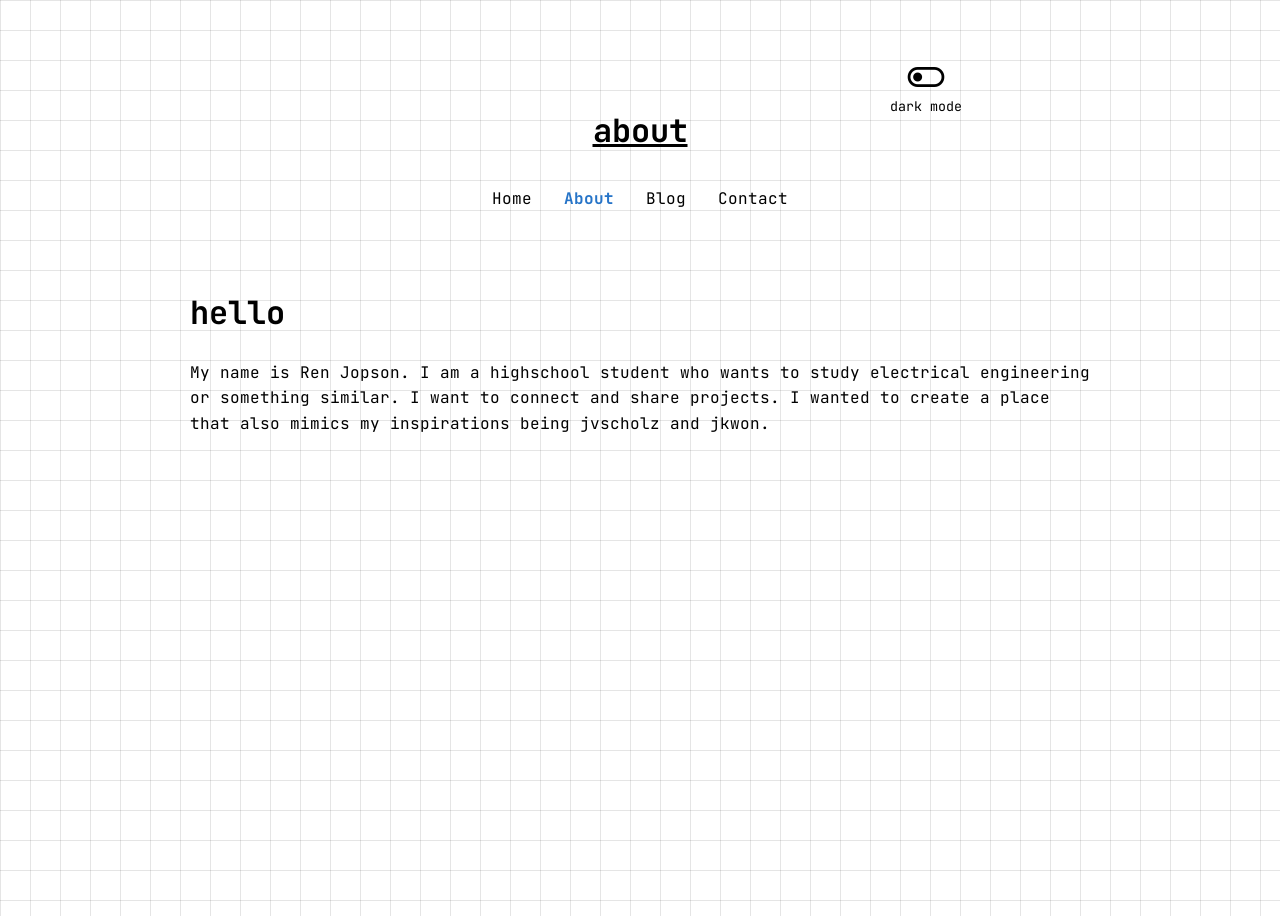
<file: about/index.html>
<!DOCTYPE html>
<html lang="en">
<head>
  <meta charset="UTF-8">

  <link rel="preconnect" href="https://fonts.googleapis.com">
  <link rel="preconnect" href="https://fonts.gstatic.com" crossorigin>
  <link href="https://fonts.googleapis.com/css2?family=JetBrains+Mono:wght@400;700&display=swap" rel="stylesheet">

  <link rel="stylesheet" href="../styles.css">

  <link href="https://fonts.googleapis.com/css2?family=Material+Symbols+Outlined"
      rel="stylesheet">
</head>

<body>

<div class="topright">
<button class="darkbutton" onclick="darkmode()" aria-label="dark mode">
      <span class="material-symbols-outlined">toggle_on</span>
      <span class="buttonlabel">dark mode</span></button>

</div>
<div class="navframe">
  <header>
  <h1>
  <a href="/" class="title">about</a>
  </h1></header>
<nav aria-label="Primary">
  <ul>
    <li><a href="/">Home</a></li>
    <li><a href="/about/" aria-current="page">About</a></li>
    <li><a href="/blog/">Blog</a></li>
    <li><a href="/contact/">Contact</a></li>
  </ul>
</nav>
</div>
<main class="abouttext">
  <h1>hello</h1>
<p1>
My name is Ren Jopson. I am a highschool student who wants to study electrical engineering or something similar. I want to connect and share projects. I wanted to create a place that also mimics my inspirations being jvscholz and jkwon.</p1>
</main>
<script src="../script.js"></script>
  </body>

</html>
</file>
<file: styles.css>
body {
  font-family: 'JetBrains Mono', monospace;
  font-size: 1em;
  position: relative;
  min-height: 100vh;
  background-image:
  linear-gradient(to right, rgba(0, 0, 0, 0.1) 1px, transparent 1px),
  linear-gradient(to bottom, rgba(0, 0, 0, 0.1) 1px, transparent 1px);
  background-size: 30px 30px;
}

body.darkmode {
  background-color: #121212;
  background-image:
  linear-gradient(to right, rgba(255, 255, 255, 0.1) 1px, transparent 1px),
  linear-gradient(to bottom, rgba(255, 255, 255, 0.1) 1px, transparent 1px);
  color: white;
}

body.darkmode h1,
body.darkmode .darkbutton,
body.darkmode .title,
body.darkmode ul li a {
  color: white;
}

.darkbutton {
  border: 0;
  background: none;
  cursor: pointer;
  display: flex;
  flex-direction: column;
  align-items: center;
}

.darkbutton {
  font-family: 'JetBrains Mono', monospace;
}

.darkbutton .material-symbols-outlined {
  font-size: 3em;
  color: inherit;
}

.topright {
  position: absolute;
  top: 3rem;
  right: clamp(19rem, 12vw, 20rem);
  margin: 0;
}

h1 {
  font-size: 2em;
  text-decoration: none;
  color: black;
}

.title {
  color: black;
}

ul {
  list-style-type: none;
  margin: 0;
  padding: 0;
  overflow: hidden;
}

ul li {
  float: left;
}

ul li a {
  display: block;
  color: black;
  text-align: center;
  padding: 14px 16px;
  text-decoration: none;
}

ul li a:hover {
  background-color: #1111111;
}

.home-photo {
  display: block;
  width: min(300px, calc(100vw - 2rem));
  height: auto;
  object-fit: cover;
  border-radius: 1%
}

.frame {
  display: block;
  margin: 5rem auto 2rem;
  width: fit-content;
  max-width: calc(100% - 2rem);
  padding: 0;
  border: 3px solid #222;
  border-radius: 3px !important;
  line-height: 0;
}

.abouttext, .bruh, .space {
  width: min(90ch, calc(100% - 2rem));
  margin: 1rem auto;
  margin-top: 4em;
  padding: 0 1.25rem;
  text-align: left;
  line-height: 1.6;
}


nav a[aria-current="page"] {
  color: #2674c8;
  font-weight: 700;
}

.navframe {
  padding-top: 5em;
  text-align: center;
}

nav ul {
  display: flex;
  justify-content: center;
  list-style: none;
  margin: 0;
  padding: 0;
}

nav ul li {
  float: none;
}

.image-frame img {
  display: block;
}

@media (max-width: 600px) {
  .frame {
    display: block;
    width: fit-content;
    max-width: calc(100%-2rem);
    margin: 2rem auto;
  }

  .home-photo {
    width: min(300px,calc(100vw - 2rem));
    margin-left: 0;
  }

  .abouttext,
  .space {
    width: calc(100% - 2rem);
    padding: 0;
  }

}
</file>
